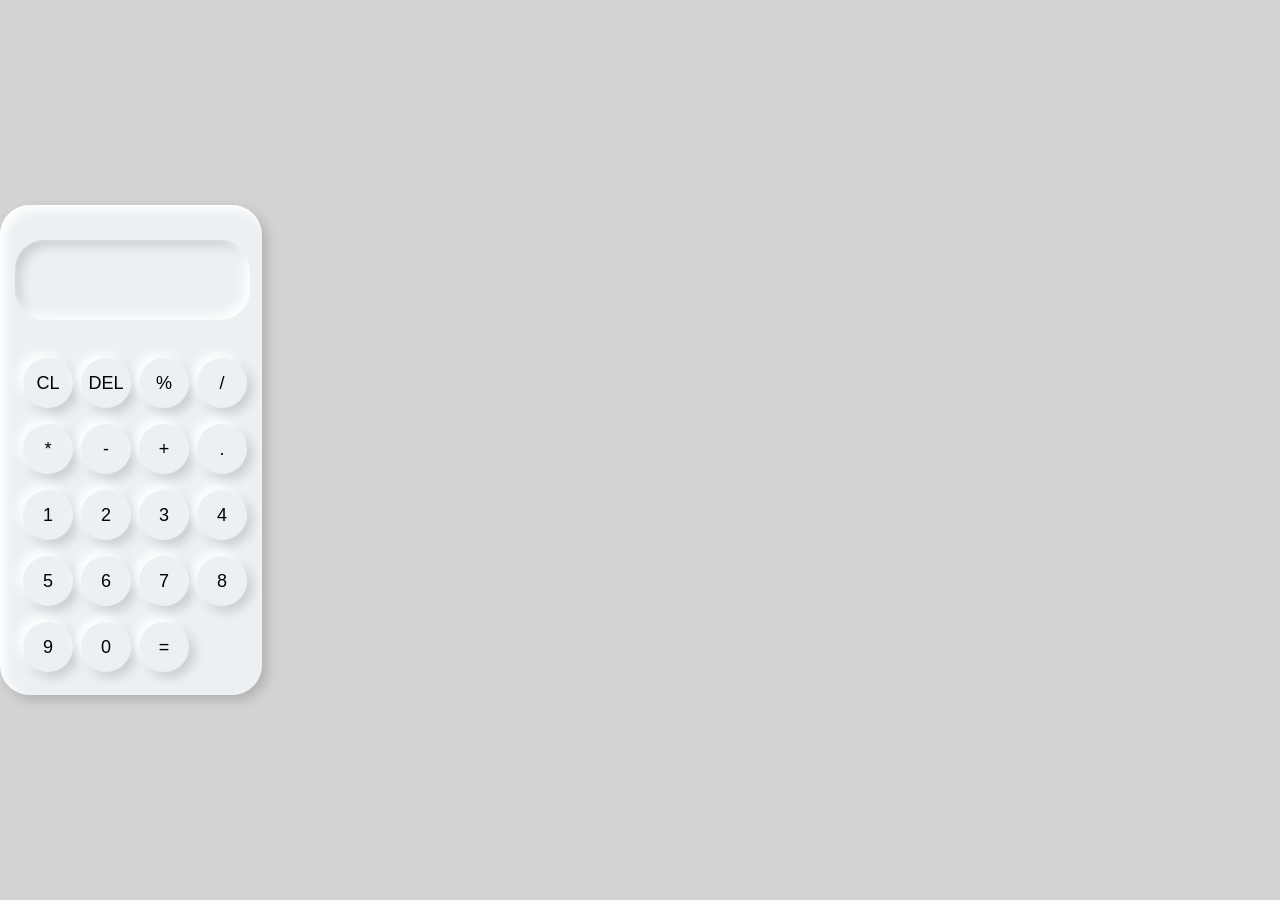
<file: index.html>
<!DOCTYPE html>
<html lang="en">
    <head >
        <title >  Calculator</title>
        <link rel="icon" href="download(1).png">
        <link rel="stylesheet" href="sty.css">
    </head>
    <body>
        <div class="con">
            <div class="Calculater">
                <input type="text" id="output-screen" />
                <button onclick="Clear()">CL</button>
                <button onclick="del()">DEL</button>
                <button onclick="display('%')">%</button>
                <button onclick="display('/')">/</button>
                <button onclick="display('*')">*</button>
                <button onclick="display('-')">-</button>
                <button onclick="display('+')">+</button>
                <button onclick="display('.')">.</button>
                <button onclick="display('1')">1</button>
                <button onclick="display('2')">2</button>
                <button onclick="display('3')">3</button>
                <button onclick="display('4')">4</button>
                <button onclick="display('5')">5</button>
                <button onclick="display('6')">6</button>
                <button onclick="display('7')">7</button>
                <button onclick="display('8')">8</button>
                <button onclick="display('9')">9</button>
                <button onclick="display('0')">0</button>
                <button onclick="calculate('=')">=</button> 

            </div>

        </div>
        <script src="cal.js"></script>
    </body>

</html>
</file>
<file: sty.css>
*{
    margin: 0;
    padding: 0;
    box-sizing: border-box;
    background-color:lightgrey;
    font-family: Arial, Helvetica, sans-serif;
    outline: 0;
}
.con{
    height: 100vh;
    display: flex;
    justify-self: center;
    align-items: center;
}
.Calculater{
    background-color: #ecf0f3;
    padding: 15px;
    border-radius: 30px;
    box-shadow: inset 5px 5px 12px #ffffff,
                      5px 5px 12px rgba(0,0,0,.16);
    display: grid ;
    grid-template-columns: repeat(4,58px);

}
input{
    grid-column: span 4;
    height: 80px;
    width: 235px;
    background-color: #ecf0f3;
    box-shadow: inset -5px -5px 12px #ffffff,
                inset 5px 5px 12px rgba(0,0,0,.16);
    border: none;
    border-radius: 30px;
    color: black;
    font-size: 50px;
    text-align: start;
    margin-top: 20px;
    margin-bottom: 30px;
    padding: 20px;

}
button{
    height: 50px;
    width: 50px;
    background-color: #ecf0f3;
    box-shadow:-5px -5px 12px #ffffff,
                    5px 5px 12px rgba(0,0,0,.16);
    border: none;
    border-radius: 50%;
    margin: 8px;
    font-size: 18px;


                 

}
.calculate{
    width: 20px;
    padding: 10px;
    text-align: center;
    border-radius: 60%;
}
null{

    font-family: Arial, Helvetica, sans-serif;
    font-size: large;
}
</file>
